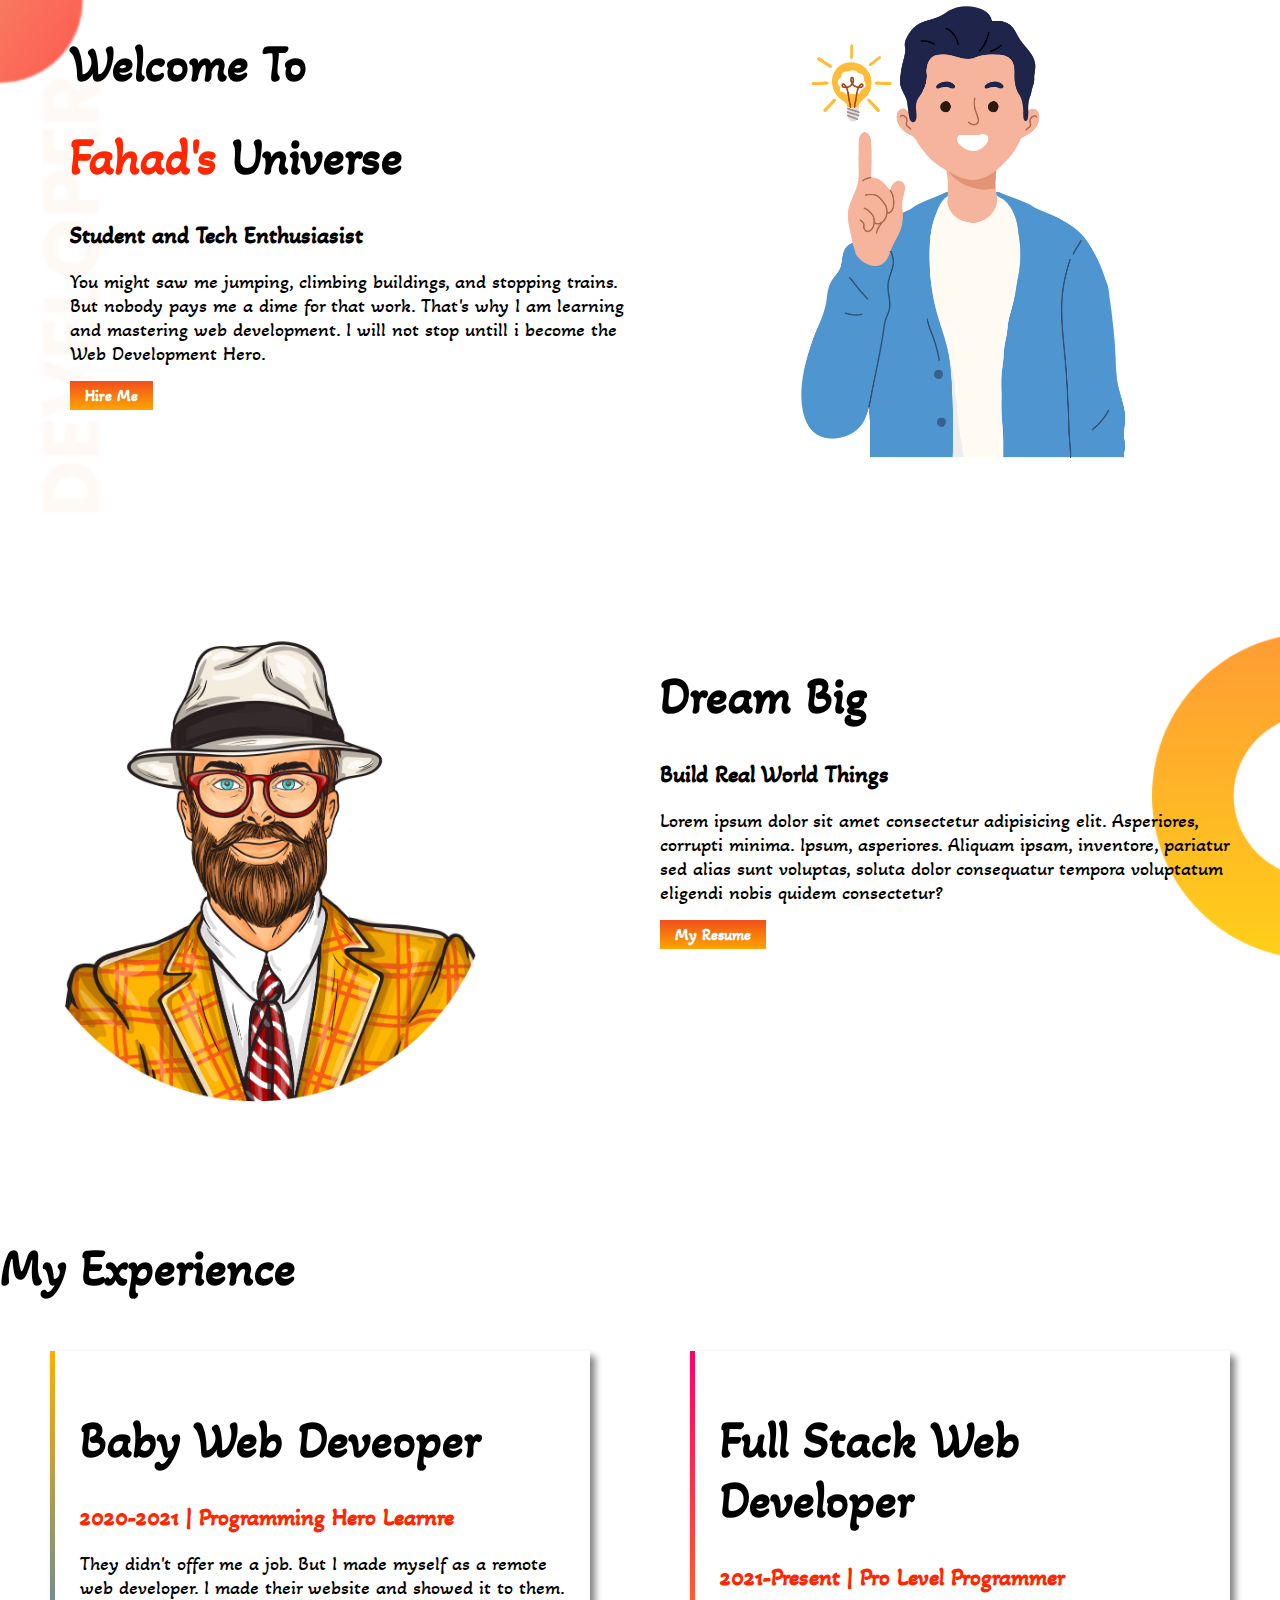
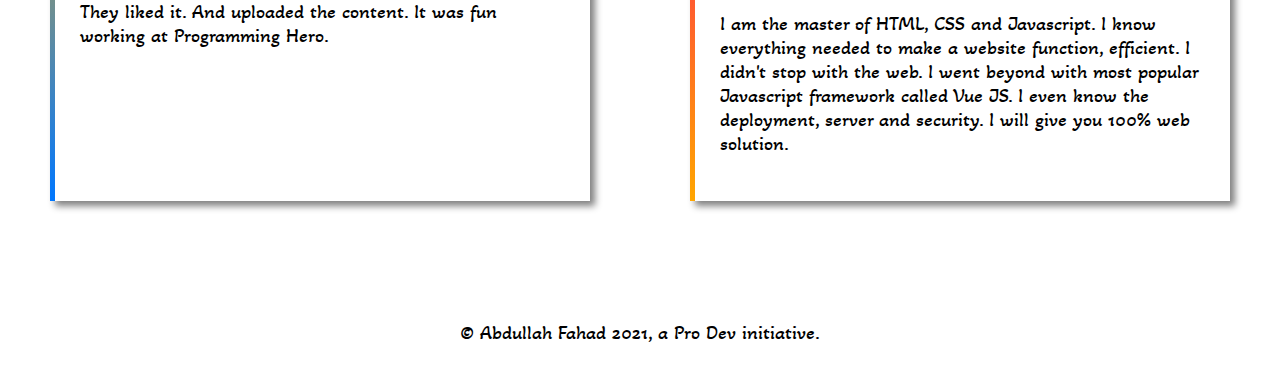
<file: new-index.html>
<!DOCTYPE html>
<html lang="en">

<head>
    <meta charset="UTF-8">
    <meta http-equiv="X-UA-Compatible" content="IE=edge">
    <meta name="viewport" content="width=device-width, initial-scale=1.0">
    <title>Fahad Build's</title>
    <link rel="stylesheet" href="new-style.css">
    <link rel="
    stylesheet" href="style.css">
    <link rel="preconnect" href="https://fonts.googleapis.com">
    <link rel="preconnect" href="https://fonts.gstatic.com" crossorigin>
    <link href="https://fonts.googleapis.com/css2?family=Akaya+Telivigala&display=swap" rel="stylesheet">
</head>

<body>
    <section class="welcoming">
        <div class="welcoming-div div-text">
            <h1>Welcome To </h1>
            <h1><span>Fahad's</span> Universe</h1>
            <h2>Student and Tech Enthusiasist</h2>
            <p>You might saw me jumping, climbing buildings, and stopping trains. But nobody pays me a dime for that
                work. That's why I am learning and mastering web development. I will not stop untill i become the Web
                Development Hero. </p>
            <a class="link-button" target="_blank" href="https://www.linkedin.com/in/fahad-bin-karim-84a906216/">Hire
                Me</a>

        </div>
        <div class="welcoming-div">
            <img class="teenidea" src="/teenidea.jpg" alt="">
        </div>
    </section>

    <section class="welcoming-div3">

        <div class="welcoming-div2">
            <img class="teenidea" src="/beardedman.jpg" alt="">
        </div>
        <div class="welcoming-div  div-text">
            <h1>Dream Big</h1>
            <h2>Build Real World Things</h2>
            <p>Lorem ipsum dolor sit amet consectetur adipisicing elit. Asperiores, corrupti minima. Ipsum, asperiores.
                Aliquam ipsam, inventore, pariatur sed alias sunt voluptas, soluta dolor consequatur tempora voluptatum
                eligendi nobis quidem consectetur?</p>
            <a class="link-button" href="https://github.com/DaEagle01">My Resume</a>
        </div>

    </section>

    <section class="exp-sec">
        <h1>My Experience</h1>
        <div class="experience">
            <div class="ex-div">
                <h1>Baby Web Deveoper</h1>
                <span>
                    <h2>2020-2021 | Programming Hero Learnre</h2>
                </span>
                <p>They didn't offer me a job. But I made myself as a remote web developer. I made their website and
                    showed it to them. They liked it. And uploaded the content. It was fun working at Programming Hero.
                </p>
            </div>
            <div class="ex-div1">
                <h1>Full Stack Web Developer</h1>
                <span>
                    <h2>2021-Present | Pro Level Programmer</h2>
                </span>
                <p>I am the master of HTML, CSS and Javascript. I know everything needed to make a website function,
                    efficient. I didn't stop with the web. I went beyond with most popular Javascript framework called
                    Vue JS. I even know the deployment, server and security. I will give you 100% web solution.</p>
            </div>
        </div>
    </section>

    <footer>
        <p></p>
        <p>© Abdullah Fahad 2021, a Pro Dev initiative.</p>
    </footer>

</body>

</html>
</file>
<file: new-style.css>
body {
    font-family: 'Akaya Telivigala', cursive;
    margin: 0%;
}
h1 {
    font-size: 50px;
}
p {
    font-size: 20px;
}
span {
    color: rgb(255, 38, 0);
}
.welcoming {
    display: flex;
    width: 100%;
    margin-bottom: 90px;
    background-image: url(/top-banner.png);
    background-repeat: no-repeat;
    background-size: 100%;
    
}
.welcoming-div3 {
    display: flex;
    width: 100%;
    margin-bottom: 90px;
    background-image: url(/dream-bg.png);
    background-repeat: no-repeat;
    background-size: 10%;
    background-position-x: right;
    
}
.exp-sec {
    margin-top: -50px;
}
.teenidea {
    width: 90%;
    margin-bottom: 50px;
    margin-top: -20px;
}
.welcoming-div {
    width: 50%;
    margin-left: 50px;
}

.link-button {
    text-decoration: none;
    background-image: linear-gradient(rgb(241, 78, 28), orange );
    padding: 5px 15px;
    font-weight: 700;
    color: azure;
}
.welcoming-div2 {
    width: 50%;
}
.teenidea1 {
    width: 100%;
}
.div-text {
    margin-right: 30px;
    margin-left: 70px;
}
.experience {
    display: flex;
    width: 100%;
    margin-bottom: 70px;
    margin-top: -30px;
}
.ex-div {
    width: 50%;
    border-left: 5px solid;
    box-shadow: 5px 5px 7px gray;
    padding: 25px;
    margin: 50px;
    border-image-source: linear-gradient(rgb(255, 174, 0), rgb(0, 119, 255));
    border-image-slice: 1;
}
.ex-div1 {
    width: 50%;
    border-left: 5px solid ;
    box-shadow: 5px 5px 7px gray;
    padding: 25px;
    margin: 50px;
    border-image-source: linear-gradient(rgb(255, 0, 106), rgb(255, 166, 0));
    border-image-slice: 1;
}
footer {
    text-align: center;
}
</file>
<file: style.css>
body {
    font-family: 'Akaya Telivigala', cursive;
}
.true-path {
    background-image: url(/one-tree.jpg);
    width: 100%;
    height: 100%;
}
.middle-path {
    text-align: center;
}
#person {
    font-size: large;
}
.paragraph {
    width: 500px;
    margin: auto;
}
</file>
